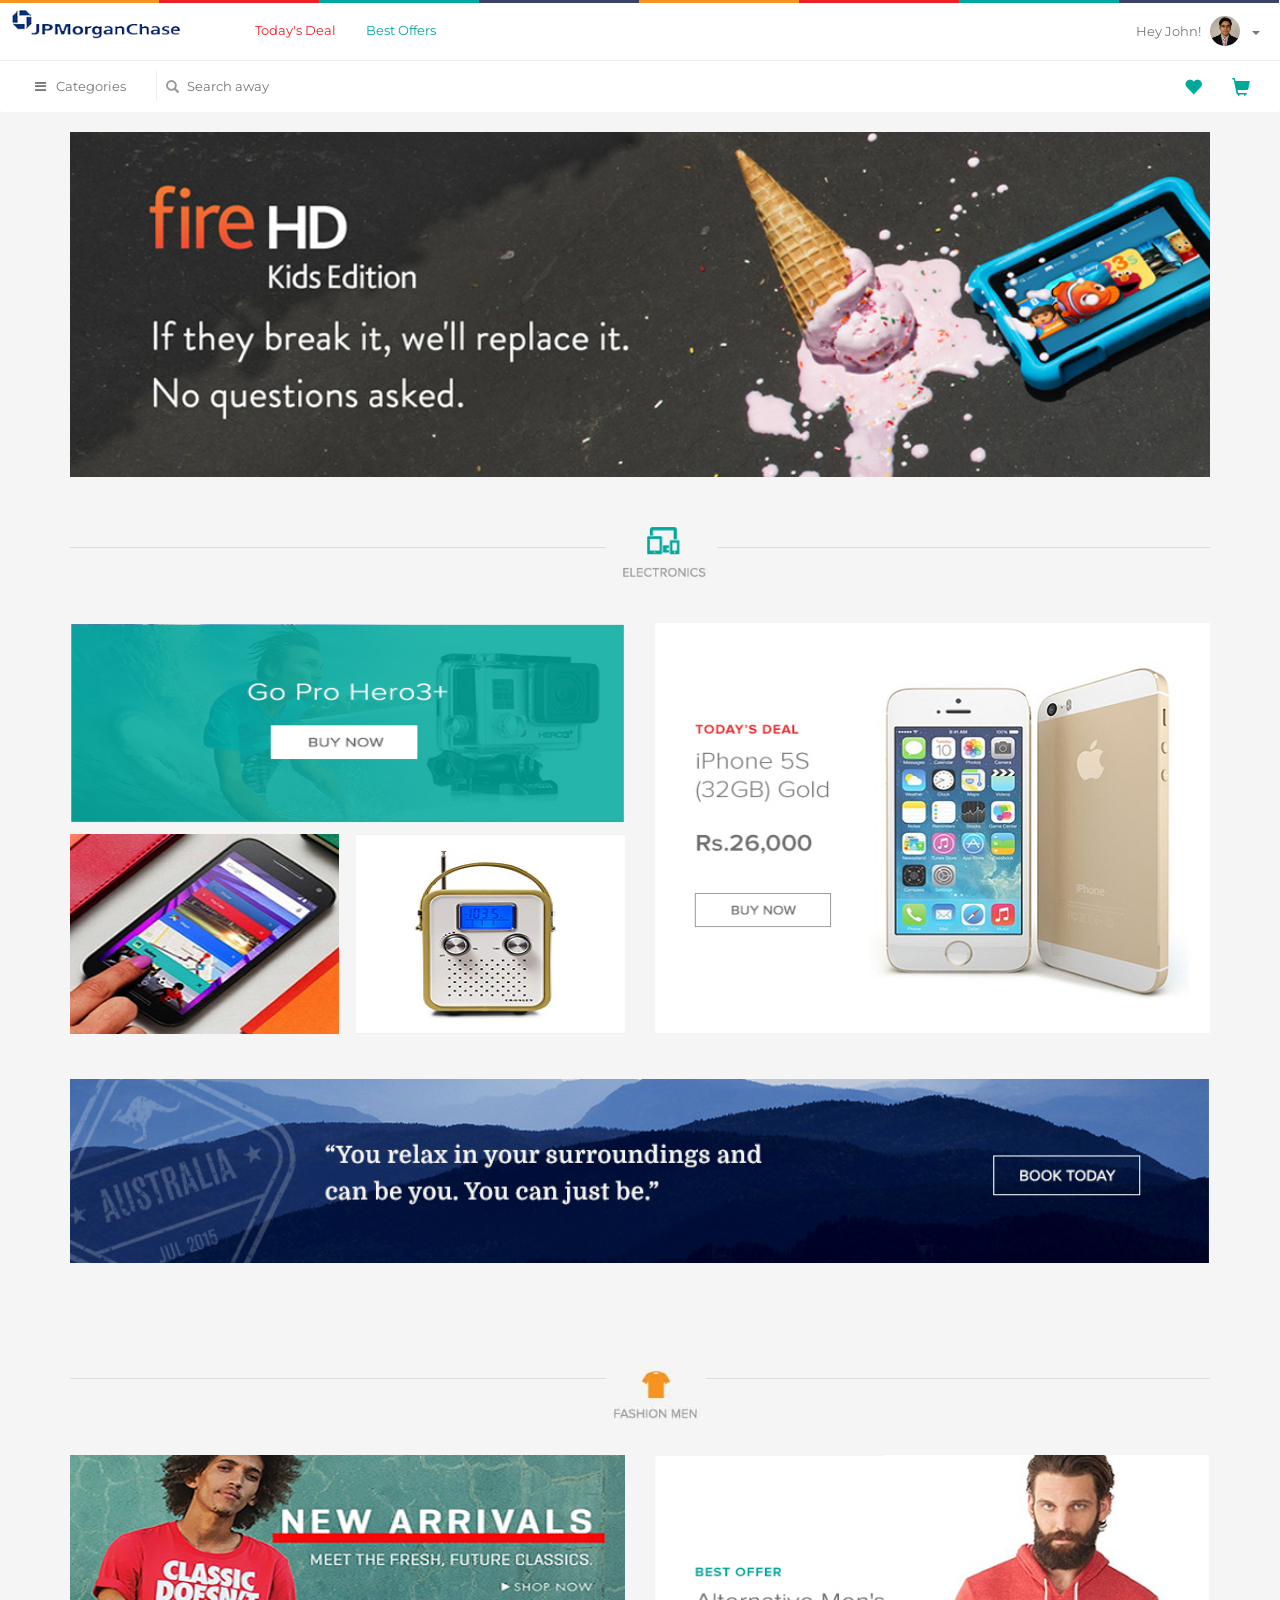
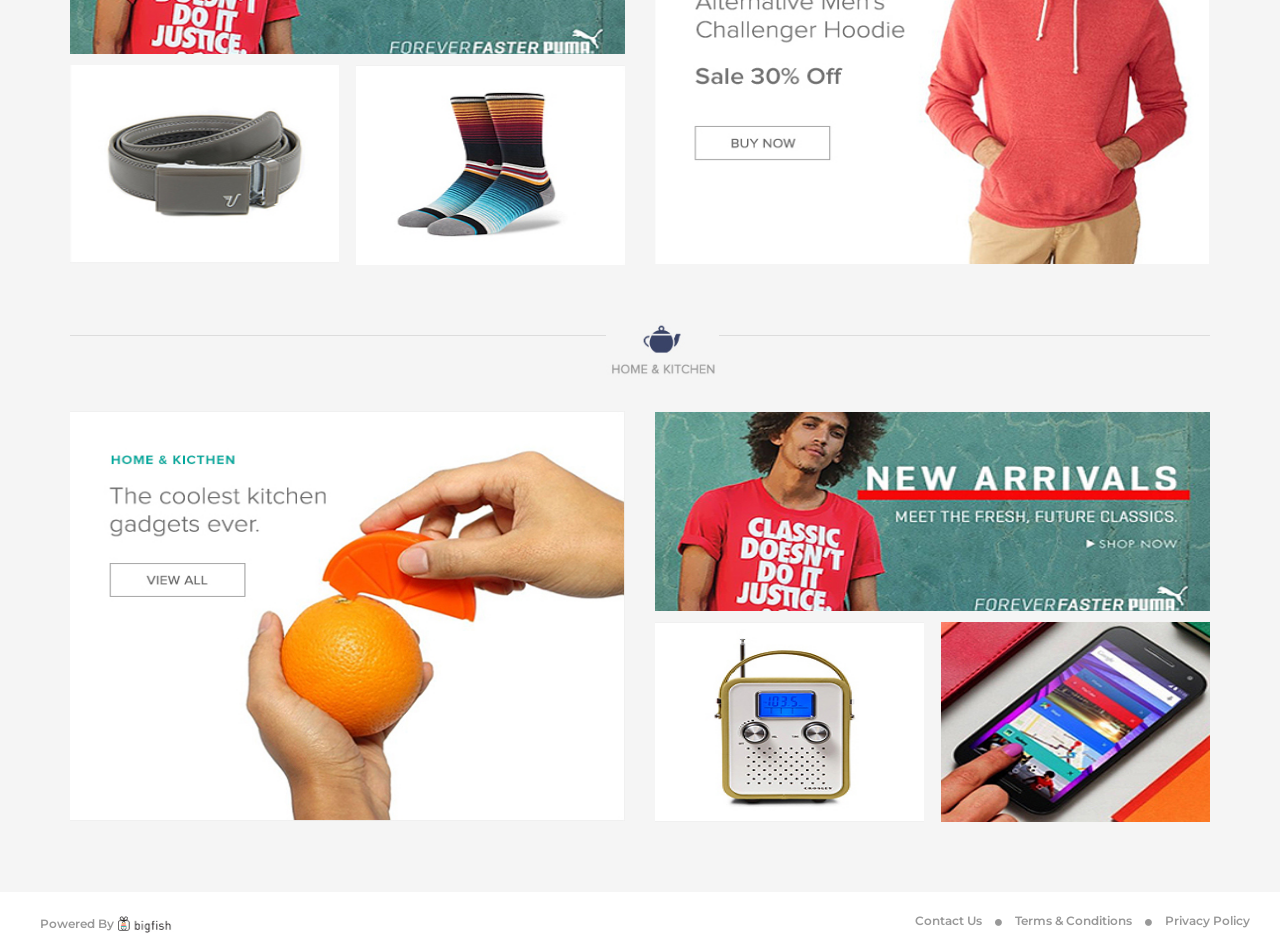
<file: index.html>
<!DOCTYPE html>
<html lang="en">
  <head>
    <title>Online Shop</title>
    <meta charset="utf-8">
    <meta name="viewport" content="width=device-width, initial-scale=1">
    <link href="https://fonts.googleapis.com/css?family=Montserrat" rel="stylesheet">
    <link rel="stylesheet" href="https://maxcdn.bootstrapcdn.com/bootstrap/3.3.6/css/bootstrap.min.css">
    <link rel="stylesheet" href="css/style.css">
    <script src="https://ajax.googleapis.com/ajax/libs/jquery/1.11.3/jquery.min.js"></script>
    <script src="https://maxcdn.bootstrapcdn.com/bootstrap/3.3.6/js/bootstrap.min.js"></script>
    <link href="https://maxcdn.bootstrapcdn.com/font-awesome/4.1.0/css/font-awesome.min.css" rel="stylesheet">
    <script src="js/jquery-2.1.3.min.js"></script>
    <!--include mixin-->
  </head>
  <body>
    <div class="container_main">
      <div class="row">
        <div style="position: fixed;top: 0px;z-index: 9999;" class="col-xs-12 pad_rmv">
          <div class="col-xs-3 pad_rmv">
            <div class="color1 col-xs-6 pad_rmv">&nbsp;</div>
            <div class="color2 col-xs-6 pad_rmv">&nbsp;</div>
          </div>
          <div class="col-xs-3 pad_rmv">
            <div class="color3 col-xs-6 pad_rmv">&nbsp;</div>
            <div class="color4 col-xs-6 pad_rmv">&nbsp;</div>
          </div>
          <div class="col-xs-3 pad_rmv">
            <div class="color5 col-xs-6 pad_rmv">&nbsp;</div>
            <div class="color6 col-xs-6 pad_rmv">&nbsp;</div>
          </div>
          <div class="col-xs-3 pad_rmv">
            <div class="color7 col-xs-6 pad_rmv">&nbsp;</div>
            <div class="color8 col-xs-6 pad_rmv">&nbsp;</div>
          </div>
        </div>
        <nav style="margin-bottom: 0px;border-bottom: 1px solid #eee;" class="navbar navbar-default navbar-fixed-top main_navbar">
          <div class="container-fluid main_container_fluid">
            <div class="navbar-header">
              <button type="button" data-toggle="collapse" data-target="#myNavbar" class="navbar-toggle"><span class="icon-bar"></span><span class="icon-bar"></span><span class="icon-bar"></span></button><a href="#" style="padding: 4px 10px;" class="navbar-brand"> <img src="img/JPmorgan.png" alt=".." style="width: 80%;"></a>
            </div>
            <div id="myNavbar" class="collapse navbar-collapse">
              <ul class="nav navbar-nav Mynavbar-nav">
                <li><a href="#" style="color:#ec2029;">Today's Deal</a></li>
                <li><a href="#" style="color:#03a79e;">Best Offers</a></li>
              </ul>
              <ul class="nav navbar-nav navbar-right">
                <li class="dropdown"><a data-toggle="dropdown" href="#" style="display: inline-block;padding: 6px 20px;height: 60px;" class="dropdown-toggle">Hey John! &nbsp;
                    <div style="display: inline-block;top: 10px;position: relative;" class="media">
                      <div href="" style="" class="media-left"><img src="img/square.jpg" alt=".." style="width:30px;height:30px;" class="img-circle"></div>
                    </div><span class="caret"></span></a>
                  <ul class="dropdown-menu">
                    <li><a href="#">Accounts</a></li>
                    <li><a href="#">Settings</a></li>
                    <li><a href="#">Logout</a></li>
                  </ul>
                </li>
              </ul>
            </div>
          </div>
          <div style="width:370px;position:fixed;height:100%;right: -370px;background: #fff;padding:0px 5px;" class="offcanvas_cart">
            <div style="padding:10px 20px;border-bottom:1px solid #eee;border-top:1px solid #eee;" class="col-xs-12">
              <div class="col-xs-6 pad_rmv">
                <button type="button" class="close offcanvas_cart_close">×</button>
                <div style="float:right;padding: 4px 25px;border: 1px solid #eee;" class="wishlist myActive"><span style="font-size: 18px;padding: 5px;" class="glyphicon glyphicon-heart"></span>
                  <!--img(src="img/heart.png" alt="..", style="width:;")-->
                  <label>Wishlist  </label>
                </div>
              </div>
              <div class="col-xs-6 pad_rmv">
                <div style="float:left;padding: 4px 31px;border: 1px solid #eee;" class="cart"><span style="font-size: 18px;padding: 5px;" class="glyphicon glyphicon-shopping-cart"></span>
                  <!--img(src="img/heart.png" alt="..", style="width:;")-->
                  <label>Cart (02) </label>
                </div>
              </div>
            </div>
            <div style="padding: 18px 20px;border-bottom:1px solid #eee;" class="col-xs-12">
              <div class="col-xs-6 pad_rmv">
                <div style="padding: 5px 5px;" class="item_details">
                  <div class="media"><a href="#" class="media-left"><img src="img/aviation1.jpg" style="width: 55px;" alt="Generic placeholder image" class="media-object"></a>
                    <div class="media-body">
                      <h6 style="color: #c1c1c1;" class="media-heading">
                         
                        Aviation Classic Desktop Travel..
                      </h6>
                    </div>
                  </div>
                </div>
              </div>
              <div class="col-xs-6 pad_rmv">
                <div style="" class="price_cart"><span style="padding: 0px 20px;line-height: 4;" class="price"><b>Rs. 1,800</b></span><span style="padding:2px;border:1px solid #eee;float:right;margin: 10px 5px;" class="cart_square"><span style="font-size: 18px;padding: 7px;" class="glyphicon glyphicon-shopping-cart"></span>
                    <!--img(src="img/heart.png" alt="..", style="")--></span></div>
              </div>
            </div>
            <div style="padding: 18px 20px;border-bottom:1px solid #eee;" class="col-xs-12">
              <div class="col-xs-6 pad_rmv">
                <div style="padding: 5px 5px;" class="item_details">
                  <div class="media"><a href="#" class="media-left"><img src="img/candle1.jpg" style="width: 55px;" alt="Generic placeholder image" class="media-object"></a>
                    <div class="media-body">
                      <h6 style="color: #c1c1c1;" class="media-heading">
                         
                        Transit Issue Travel Candle Amber
                      </h6>
                    </div>
                  </div>
                </div>
              </div>
              <div class="col-xs-6 pad_rmv">
                <div style="" class="price_cart"><span style="padding: 0px 20px;line-height: 4;" class="price"><b>Rs. 900</b></span><span style="padding:2px;border:1px solid #eee;float:right;margin: 10px 5px;" class="cart_square"><span style="font-size: 18px;padding: 7px;" class="glyphicon glyphicon-shopping-cart"></span>
                    <!--img(src="img/heart.png" alt="..", style="")-->
                    </span></div>
              </div>
            </div>
          </div>
        </nav>
      </div>
      <div class="row">
        <nav class="navbar navbar-default">
          <div class="container-fluid">
            <ul class="nav navbar-nav list-inline sec_nav">
              <li><a href="#"><i aria-hidden="true" style="padding-right: 10px;" class="fa fa-bars"></i>Categories</a></li>
              <li>
                <div class="mycontent-left"></div>
              </li>
              <li style="padding: 10px 10px;">
                <div class="search">
                  <input type="text" placeholder="Search away" style="padding-left: 30px;border: none;height:30px;border-left: 1px solid #eee;"><span for="email" rel="tooltip" title="email" style="position: absolute;left: 15px;top:15px;padding: 4px 5px;" class="glyphicon glyphicon-search"></span>
                </div>
                <!--input#usr.form-control(type='text',placeholder="Search away")-->
              </li>
            </ul>
            <ul style="margin: 0 0;" class="nav navbar-nav navbar-right">
              <li style="padding: 10px;display: inline-block;" class="wishlist_home"><a href="#" style="padding: 0px;"><span style="font-size: 18px;padding: 5px;color: #00a899;" class="glyphicon glyphicon-heart"></span>
                  <!--img(src='img/heart.png', alt='..')--></a></li>
              <li style="padding: 10px;display: inline-block;" class="cart_home"><a href="#" style="padding: 0px;"><span style="font-size: 18px;padding: 5px;color: #00a899;" class="glyphicon glyphicon-shopping-cart"></span>
                  <!--img(src='img/cart.png', alt='..')-->
                  </a></li>
            </ul>
          </div>
        </nav>
      </div>
      <div class="container"> 
        <div style="" class="row site_content">
          <div class="col-xs-12">
            <div class="fire_hd"><a href="#"><img src="img/top.jpg" alt=".." style="width:100%;"></a></div>
          </div>
          <div class="col-xs-12">
            <div class="seperator">
              <div style="position:relative;" class="seperator_container">
                <hr class="style1"><span href="#" style="position:absolute;top:-30px;left:47%;"><img src="img/Electronic seperator1.jpg" alt=".." style="width: 90%;"></span>
              </div>
            </div>
          </div>
          <div class="col-xs-12 pad_rmv">
            <div class="go_ip clearfix">
              <div style="padding-top:5px;" class="col-md-6 clearfix">
                <div class="col-xs-12 pad_rmv">
                  <div class="upper_cont col-xs-12 pad_rmv"><a href="#"><img src="img/Go pro.jpg" alt=".." style="width:100%;"></a></div>
                  <div class="lower_cont clearfix"><span style="padding-top: 11px;" class="col-xs-6 pad_rmv"><a href="#" style="padding-right:4px;"><img src="img/mobile.jpg" alt=".." style="width:97%;"></a></span><span style="padding-top: 11px;text-align: right;" class="col-xs-6 pad_rmv"><a href="#"><img src="img/transistor.jpg" alt=".." style="width:97%;"></a></span></div>
                </div>
              </div>
              <div style="padding-top:5px;" class="col-md-6">
                <div class="ip"><a href="#"><img src="img/Iphone.jpg" alt=".." style="width:100%;height: 410px;"></a></div>
              </div>
            </div>
          </div>
          <div class="col-xs-12">
            <div class="hills"><a href="#"><img src="img/blue Hills.jpg" alt=".." style="width:100%;"></a></div>
          </div>
          <div class="col-xs-12">
            <div class="seperator">
              <div style="position:relative;" class="seperator_container">
                <hr class="style1"><span href="#" style="position:absolute;top:-30px;left:47%;"><img src="img/fashion_seperator.jpg" alt=".." style="width: 90%;"></span>
              </div>
            </div>
          </div>
          <div class="col-xs-12 pad_rmv">
            <div class="go_ip clearfix">
              <div style="padding-top:5px;" class="col-md-6 clearfix">
                <div class="col-xs-12 pad_rmv">
                  <div class="upper_cont col-xs-12 pad_rmv"><a href="#"><img src="img/New arrival.jpg" alt=".." style="width:100%;"></a></div>
                  <div class="lower_cont clearfix"><span style="padding-top: 11px;" class="col-xs-6 pad_rmv"><a href="#" style="padding-right:4px;"><img src="img/Belt.jpg" alt=".." style="width:97%;"></a></span><span style="padding-top: 11px;text-align: right;" class="col-xs-6 pad_rmv"><a href="#"><img src="img/socks.jpg" alt=".." style="width:97%;"></a></span></div>
                </div>
              </div>
              <div style="padding-top:5px;" class="col-md-6">
                <div class="ip"><a href="#"><img src="img/beard_guy.jpg" alt=".." style="width:100%;height: 410px;"></a></div>
              </div>
            </div>
          </div>
          <div class="col-xs-12">
            <div class="seperator">
              <div style="position:relative;" class="seperator_container">
                <hr class="style1"><span href="#" style="position:absolute;top:-30px;left:47%;"><img src="img/home_seperator.jpg" alt=".." style="width: 90%;"></span>
              </div>
            </div>
          </div>
          <div class="col-xs-12 pad_rmv">
            <div class="go_ip clearfix">
              <div style="padding-top:5px;" class="col-md-6">
                <div class="ip"><a href="#"><img src="img/orange.jpg" alt=".." style="width:100%;height: 410px;"></a></div>
              </div>
              <div style="padding-top:5px;" class="col-md-6 clearfix">
                <div class="col-xs-12 pad_rmv">
                  <div class="upper_cont col-xs-12 pad_rmv"><a href="#"><img src="img/New arrival.jpg" alt=".." style="width:100%;"></a></div>
                  <div class="lower_cont clearfix"><span style="padding-top: 11px;" class="col-xs-6 pad_rmv"><a href="#" style="padding-right:4px;"><img src="img/transistor.jpg" alt=".." style="width:97%;"></a></span><span style="padding-top: 11px;text-align: right;" class="col-xs-6 pad_rmv"><a href="#"><img src="img/mobile.jpg" alt=".." style="width:97%;"></a></span></div>
                </div>
              </div>
            </div>
          </div>
        </div>
      </div>
    </div>
    <footer class="footer">
      <div class="col-xs-4"> 
        <p><span style="line-height:2;">Powered By</span><img src="img/poweredBy.jpg" alt=".." style="width:60px;"></p>
      </div>
      <div class="col-xs-8">
        <ul class="navbar-right list-inline footer_links">
          <li><a href="#">Contact Us</a></li>
          <li><i aria-hidden="true" style="font-size: 8px;color: #999999;" class="fa fa-circle"></i></li>
          <li><a href="#">Terms & Conditions</a></li>
          <li><i aria-hidden="true" style="font-size: 8px;color: #999999;" class="fa fa-circle"></i></li>
          <li><a href="#">Privacy Policy</a></li>
        </ul>
      </div>
    </footer>
    <div style="position:fixed;top:60px;width:100%;height:100%;background-color:black;opacity:0.2;z-index:9;display:none;" class="ovrlay"></div>
    <script>
      jQuery('.cart_home').click(function() {
      jQuery('.offcanvas_cart').toggleClass('slide-menu');
      $(".ovrlay").css("display","block");
      });
      jQuery('.wishlist_home').click(function() {
      jQuery('.offcanvas_cart').toggleClass('slide-menu');
      $(".ovrlay").css("display","block");
      });
      
      jQuery('.offcanvas_cart_close').click(function() {
      jQuery('.offcanvas_cart').toggleClass('slide-menu');
      $(".ovrlay").css("display","none");
      });
      
      jQuery('.ovrlay').click(function() {
      jQuery('.offcanvas_cart').toggleClass('slide-menu');
      $(".ovrlay").css("display","none");
      });
    </script>
  </body>
</html>
</file>
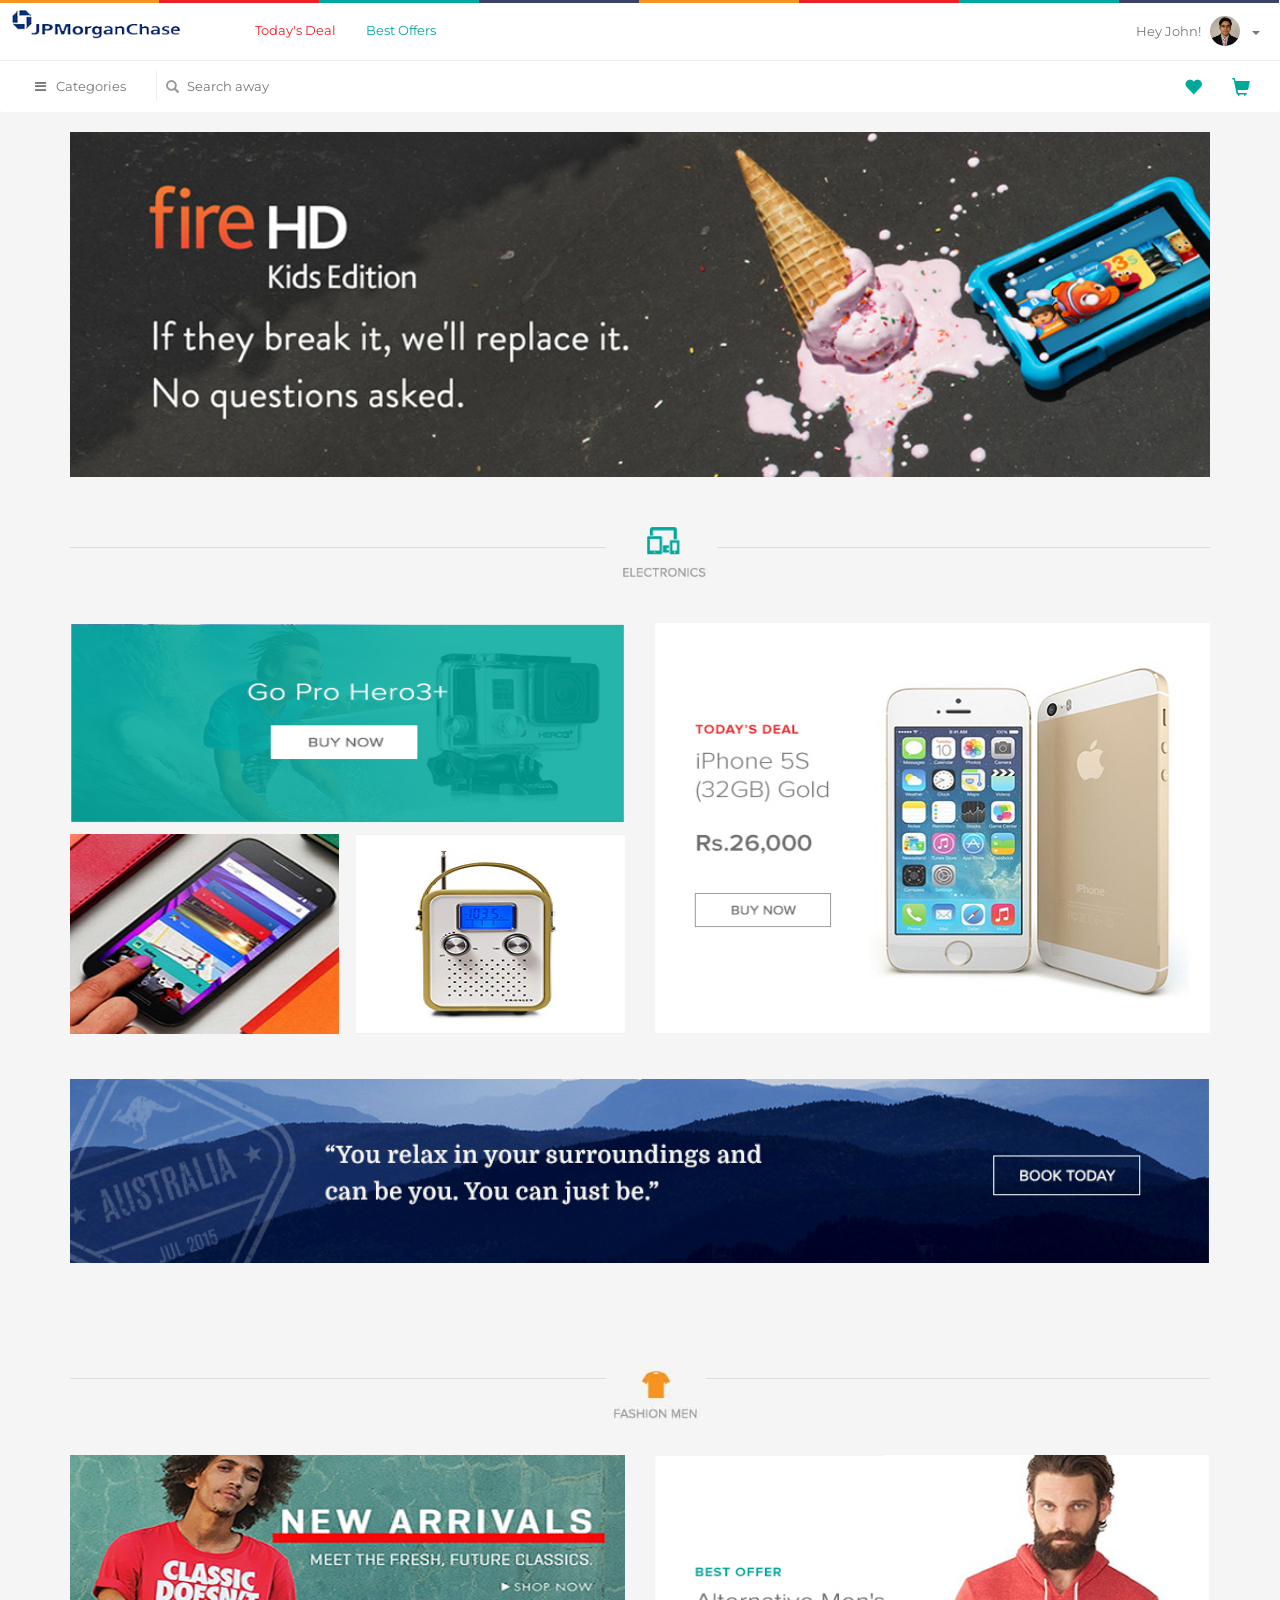
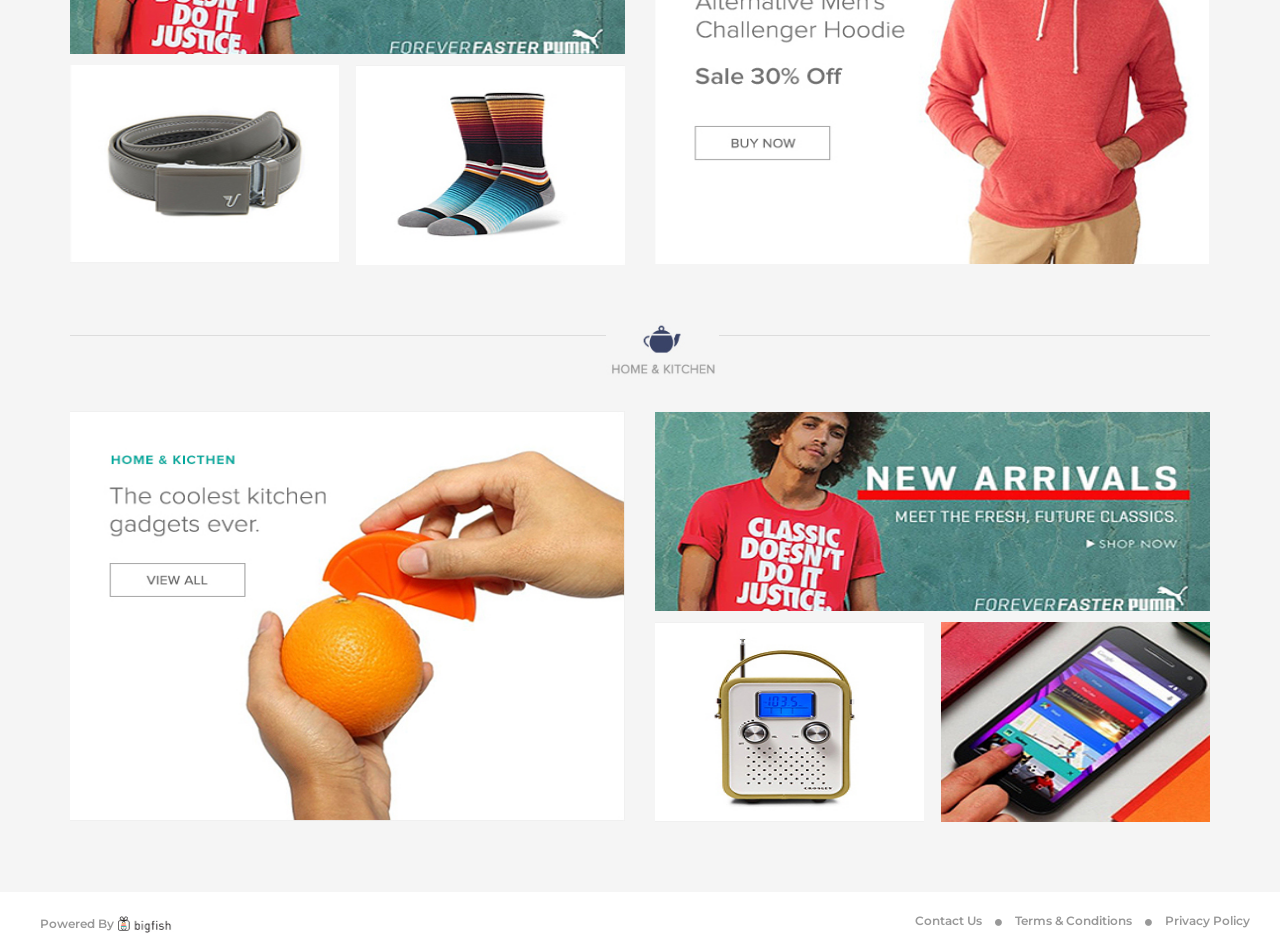
<file: bigFish.html>
<!DOCTYPE html>
<html lang="en">
  <head>
    <title>Online Shop</title>
    <meta charset="utf-8">
    <meta name="viewport" content="width=device-width, initial-scale=1">
    <link href="https://fonts.googleapis.com/css?family=Montserrat" rel="stylesheet">
    <link rel="stylesheet" href="https://maxcdn.bootstrapcdn.com/bootstrap/3.3.6/css/bootstrap.min.css">
    <link rel="stylesheet" href="css/style.css">
    <script src="https://ajax.googleapis.com/ajax/libs/jquery/1.11.3/jquery.min.js"></script>
    <script src="https://maxcdn.bootstrapcdn.com/bootstrap/3.3.6/js/bootstrap.min.js"></script>
    <link href="https://maxcdn.bootstrapcdn.com/font-awesome/4.1.0/css/font-awesome.min.css" rel="stylesheet">
    <script src="js/jquery-2.1.3.min.js"></script>
    <!--include mixin-->
  </head>
  <body>
    <div class="container_main">
      <div class="row">
        <div style="position: fixed;top: 0px;z-index: 9999;" class="col-xs-12 pad_rmv">
          <div class="col-xs-3 pad_rmv">
            <div class="color1 col-xs-6 pad_rmv">&nbsp;</div>
            <div class="color2 col-xs-6 pad_rmv">&nbsp;</div>
          </div>
          <div class="col-xs-3 pad_rmv">
            <div class="color3 col-xs-6 pad_rmv">&nbsp;</div>
            <div class="color4 col-xs-6 pad_rmv">&nbsp;</div>
          </div>
          <div class="col-xs-3 pad_rmv">
            <div class="color5 col-xs-6 pad_rmv">&nbsp;</div>
            <div class="color6 col-xs-6 pad_rmv">&nbsp;</div>
          </div>
          <div class="col-xs-3 pad_rmv">
            <div class="color7 col-xs-6 pad_rmv">&nbsp;</div>
            <div class="color8 col-xs-6 pad_rmv">&nbsp;</div>
          </div>
        </div>
        <nav style="margin-bottom: 0px;border-bottom: 1px solid #eee;" class="navbar navbar-default navbar-fixed-top main_navbar">
          <div class="container-fluid main_container_fluid">
            <div class="navbar-header">
              <button type="button" data-toggle="collapse" data-target="#myNavbar" class="navbar-toggle"><span class="icon-bar"></span><span class="icon-bar"></span><span class="icon-bar"></span></button><a href="#" style="padding: 4px 10px;" class="navbar-brand"> <img src="img/JPmorgan.png" alt=".." style="width: 80%;"></a>
            </div>
            <div id="myNavbar" class="collapse navbar-collapse">
              <ul class="nav navbar-nav Mynavbar-nav">
                <li><a href="#" style="color:#ec2029;">Today's Deal</a></li>
                <li><a href="#" style="color:#03a79e;">Best Offers</a></li>
              </ul>
              <ul class="nav navbar-nav navbar-right">
                <li class="dropdown"><a data-toggle="dropdown" href="#" style="display: inline-block;padding: 6px 20px;height: 60px;" class="dropdown-toggle">Hey John! &nbsp;
                    <div style="display: inline-block;top: 10px;position: relative;" class="media">
                      <div href="" style="" class="media-left"><img src="img/square.jpg" alt=".." style="width:30px;height:30px;" class="img-circle"></div>
                    </div><span class="caret"></span></a>
                  <ul class="dropdown-menu">
                    <li><a href="#">Accounts</a></li>
                    <li><a href="#">Settings</a></li>
                    <li><a href="#">Logout</a></li>
                  </ul>
                </li>
              </ul>
            </div>
          </div>
          <div style="width:370px;position:fixed;height:100%;right: -370px;background: #fff;padding:0px 5px;" class="offcanvas_cart">
            <div style="padding:10px 20px;border-bottom:1px solid #eee;border-top:1px solid #eee;" class="col-xs-12">
              <div class="col-xs-6 pad_rmv">
                <div style="float:right;padding: 4px 25px;border: 1px solid #eee;" class="wishlist myActive"><span style="font-size: 18px;padding: 5px;" class="glyphicon glyphicon-heart"></span>
                  <!--img(src="img/heart.png" alt="..", style="width:;")-->
                  <label>Wishlist  </label>
                </div>
              </div>
              <div class="col-xs-6 pad_rmv">
                <div style="float:left;padding: 4px 35px;border: 1px solid #eee;" class="cart"><span style="font-size: 18px;padding: 5px;" class="glyphicon glyphicon-shopping-cart"></span>
                  <!--img(src="img/heart.png" alt="..", style="width:;")-->
                  <label>Cart (02) </label>
                </div>
              </div>
            </div>
            <div style="padding: 18px 20px;border-bottom:1px solid #eee;" class="col-xs-12">
              <div class="col-xs-6 pad_rmv">
                <div style="padding: 5px 5px;" class="item_details">
                  <div class="media"><a href="#" class="media-left"><img src="img/aviation1.jpg" style="width: 55px;" alt="Generic placeholder image" class="media-object"></a>
                    <div class="media-body">
                      <h6 style="color: #c1c1c1;" class="media-heading">

                        Aviation Classic Desktop Travel..
                      </h6>
                    </div>
                  </div>
                </div>
              </div>
              <div class="col-xs-6 pad_rmv">
                <div style="" class="price_cart"><span style="padding: 0px 20px;line-height: 4;" class="price"><b>Rs. 1,800</b></span><span style="padding:2px;border:1px solid #eee;float:right;margin: 10px 5px;" class="cart_square"><span style="font-size: 18px;padding: 7px;" class="glyphicon glyphicon-shopping-cart"></span>
                    <!--img(src="img/heart.png" alt="..", style="")--></span></div>
              </div>
            </div>
            <div style="padding: 18px 20px;border-bottom:1px solid #eee;" class="col-xs-12">
              <div class="col-xs-6 pad_rmv">
                <div style="padding: 5px 5px;" class="item_details">
                  <div class="media"><a href="#" class="media-left"><img src="img/candle1.jpg" style="width: 55px;" alt="Generic placeholder image" class="media-object"></a>
                    <div class="media-body">
                      <h6 style="color: #c1c1c1;" class="media-heading">

                        Transit Issue Travel Candle Amber
                      </h6>
                    </div>
                  </div>
                </div>
              </div>
              <div class="col-xs-6 pad_rmv">
                <div style="" class="price_cart"><span style="padding: 0px 20px;line-height: 4;" class="price"><b>Rs. 900</b></span><span style="padding:2px;border:1px solid #eee;float:right;margin: 10px 5px;" class="cart_square"><span style="font-size: 18px;padding: 7px;" class="glyphicon glyphicon-shopping-cart"></span>
                    <!--img(src="img/heart.png" alt="..", style="")-->
                    </span></div>
              </div>
            </div>
          </div>
        </nav>
      </div>
      <div class="row">
        <nav class="navbar navbar-default">
          <div class="container-fluid">
            <ul class="nav navbar-nav list-inline sec_nav">
              <li><a href="#"><i aria-hidden="true" style="padding-right: 10px;" class="fa fa-bars"></i>Categories</a></li>
              <li>
                <div class="mycontent-left"></div>
              </li>
              <li style="padding: 10px 10px;">
                <div class="search">
                  <input type="text" placeholder="Search away" style="padding-left: 30px;border: none;height:30px;border-left: 1px solid #eee;"><span for="email" rel="tooltip" title="email" style="position: absolute;left: 15px;top:15px;padding: 4px 5px;" class="glyphicon glyphicon-search"></span>
                </div>
                <!--input#usr.form-control(type='text',placeholder="Search away")-->
              </li>
            </ul>
            <ul style="margin: 0 0;" class="nav navbar-nav navbar-right">
              <li style="padding: 10px;display: inline-block;" class="wishlist_home"><a href="#" style="padding: 0px;"><span style="font-size: 18px;padding: 5px;color: #00a899;" class="glyphicon glyphicon-heart"></span>
                  <!--img(src='img/heart.png', alt='..')--></a></li>
              <li style="padding: 10px;display: inline-block;" class="cart_home"><a href="#" style="padding: 0px;"><span style="font-size: 18px;padding: 5px;color: #00a899;" class="glyphicon glyphicon-shopping-cart"></span>
                  <!--img(src='img/cart.png', alt='..')-->
                  </a></li>
            </ul>
          </div>
        </nav>
      </div>
      <div class="container">
        <div style="" class="row site_content">
          <div class="col-xs-12">
            <div class="fire_hd"><a href="#"><img src="img/top.jpg" alt=".." style="width:100%;"></a></div>
          </div>
          <div class="col-xs-12">
            <div class="seperator">
              <div style="position:relative;" class="seperator_container">
                <hr class="style1"><span href="#" style="position:absolute;top:-30px;left:47%;"><img src="img/Electronic seperator1.jpg" alt=".." style="width: 90%;"></span>
              </div>
            </div>
          </div>
          <div class="col-xs-12 pad_rmv">
            <div class="go_ip clearfix">
              <div style="padding-top:5px;" class="col-md-6 clearfix">
                <div class="col-xs-12 pad_rmv">
                  <div class="upper_cont col-xs-12 pad_rmv"><a href="#"><img src="img/Go pro.jpg" alt=".." style="width:100%;"></a></div>
                  <div class="lower_cont clearfix"><span style="padding-top: 11px;" class="col-xs-6 pad_rmv"><a href="#" style="padding-right:4px;"><img src="img/mobile.jpg" alt=".." style="width:97%;"></a></span><span style="padding-top: 11px;text-align: right;" class="col-xs-6 pad_rmv"><a href="#"><img src="img/transistor.jpg" alt=".." style="width:97%;"></a></span></div>
                </div>
              </div>
              <div style="padding-top:5px;" class="col-md-6">
                <div class="ip"><a href="#"><img src="img/Iphone.jpg" alt=".." style="width:100%;height: 410px;"></a></div>
              </div>
            </div>
          </div>
          <div class="col-xs-12">
            <div class="hills"><a href="#"><img src="img/blue Hills.jpg" alt=".." style="width:100%;"></a></div>
          </div>
          <div class="col-xs-12">
            <div class="seperator">
              <div style="position:relative;" class="seperator_container">
                <hr class="style1"><span href="#" style="position:absolute;top:-30px;left:47%;"><img src="img/fashion_seperator.jpg" alt=".." style="width: 90%;"></span>
              </div>
            </div>
          </div>
          <div class="col-xs-12 pad_rmv">
            <div class="go_ip clearfix">
              <div style="padding-top:5px;" class="col-md-6 clearfix">
                <div class="col-xs-12 pad_rmv">
                  <div class="upper_cont col-xs-12 pad_rmv"><a href="#"><img src="img/New arrival.jpg" alt=".." style="width:100%;"></a></div>
                  <div class="lower_cont clearfix"><span style="padding-top: 11px;" class="col-xs-6 pad_rmv"><a href="#" style="padding-right:4px;"><img src="img/Belt.jpg" alt=".." style="width:97%;"></a></span><span style="padding-top: 11px;text-align: right;" class="col-xs-6 pad_rmv"><a href="#"><img src="img/socks.jpg" alt=".." style="width:97%;"></a></span></div>
                </div>
              </div>
              <div style="padding-top:5px;" class="col-md-6">
                <div class="ip"><a href="#"><img src="img/beard_guy.jpg" alt=".." style="width:100%;height: 410px;"></a></div>
              </div>
            </div>
          </div>
          <div class="col-xs-12">
            <div class="seperator">
              <div style="position:relative;" class="seperator_container">
                <hr class="style1"><span href="#" style="position:absolute;top:-30px;left:47%;"><img src="img/home_seperator.jpg" alt=".." style="width: 90%;"></span>
              </div>
            </div>
          </div>
          <div class="col-xs-12 pad_rmv">
            <div class="go_ip clearfix">
              <div style="padding-top:5px;" class="col-md-6">
                <div class="ip"><a href="#"><img src="img/orange.jpg" alt=".." style="width:100%;height: 410px;"></a></div>
              </div>
              <div style="padding-top:5px;" class="col-md-6 clearfix">
                <div class="col-xs-12 pad_rmv">
                  <div class="upper_cont col-xs-12 pad_rmv"><a href="#"><img src="img/New arrival.jpg" alt=".." style="width:100%;"></a></div>
                  <div class="lower_cont clearfix"><span style="padding-top: 11px;" class="col-xs-6 pad_rmv"><a href="#" style="padding-right:4px;"><img src="img/transistor.jpg" alt=".." style="width:97%;"></a></span><span style="padding-top: 11px;text-align: right;" class="col-xs-6 pad_rmv"><a href="#"><img src="img/mobile.jpg" alt=".." style="width:97%;"></a></span></div>
                </div>
              </div>
            </div>
          </div>
        </div>
      </div>
    </div>
    <footer class="footer">
      <div class="col-xs-4">
        <p><span style="line-height:2;">Powered By</span><img src="img/poweredBy.jpg" alt=".." style="width:60px;"></p>
      </div>
      <div class="col-xs-8">
        <ul class="navbar-right list-inline footer_links">
          <li><a href="#">Contact Us</a></li>
          <li><i aria-hidden="true" style="font-size: 8px;color: #999999;" class="fa fa-circle"></i></li>
          <li><a href="#">Terms & Conditions</a></li>
          <li><i aria-hidden="true" style="font-size: 8px;color: #999999;" class="fa fa-circle"></i></li>
          <li><a href="#">Privacy Policy</a></li>
        </ul>
      </div>
    </footer>
    <div style="position:fixed;top:60px;width:100%;height:100%;background-color:black;opacity:0.2;z-index:9;display:none;" class="ovrlay"></div>
    <script>
      jQuery('.cart_home').click(function() {
      jQuery('.offcanvas_cart').toggleClass('slide-menu');
      $(".ovrlay").css("display","block");
      });
      jQuery('.wishlist_home').click(function() {
      jQuery('.offcanvas_cart').toggleClass('slide-menu');
      $(".ovrlay").css("display","block");
      });

      jQuery('.ovrlay').click(function() {
      jQuery('.offcanvas_cart').toggleClass('slide-menu');
      $(".ovrlay").css("display","none");
      });
    </script>
  </body>
</html>
</file>
<file: css/style.css>
.navbar-default {
    background-color: #fff;
    border-color: #fff;
}
.main_navbar, .main_container_fluid {
    min-height: 60px;
  }
body {
    background-color:#f5f5f5;
    font-family: 'Montserrat', sans-serif;
    font-size: 13px;
    overflow-x: hidden;
    color: #999;
}
.search>input:focus {
  border: none !important;
}
.mycontent-left {
  border-right: 1px dashed #333;
}
.container_main {
  width: 97.8%;
  margin: 0 auto;
  padding: 60px 0px;
}
.Mynavbar-nav>li>a {
    line-height: 30px;
}
hr.style1{
	border-top: 1px solid #dcdcdc;
}
 .seperator {
    padding: 50px 0px;
}
.pad_rmv {
  padding: 0px;
}
.upper_cont>a>img, .lower_cont>span>a>img {
  height: 200px;
}

.lower_cont {
  padding-top: 10px;
}
.hills {
      padding: 45px 0;
}

.footer {
    padding: 20px 25px;
    position: relative;
    bottom: -10px;
    width: 100%;
    height: 60px;
    background-color: #fff;
    color: #999999;
    font-size: 12px;
    font-weight: 600;
}

.footer_links {
  color: #999999;
  font-size: 12px;
  font-weight: 600;
  text-align: right;
}

.footer_links>li>a {
    color: #999999;
    text-decoration: none;
}
.footer_links>li>a:focus, .footer_links>li>a:hover {
    color: #999999;
    text-decoration: none;
}

.slide-menu{
    transform: translate(-100%, 0);
    -ms-transform: translate(-100%, 0);
    -moz-transform: translate(-100%, 0);
    -webkit-transform: translate(-100%, 0);
    -o-transform: translate(-100%, 0);
    -webkit-transition-duration: 1s;
    transition: transform 0.8s ease;
}

.wishlist:hover, .cart:hover  {
  background-color: #00a899;
  color: #fff !important;
  cursor: pointer;
}
.cart_square {
  cursor: pointer;
}

.myActive {
  background-color: #00a899;
  color: #fff;
}

.glyphicon {
    position: relative;
    top: 2px;
}

.color1, .color2, .color3, .color4, .color5, .color6, .color7, .color8 {
  border: 3px;
}

.color1 {
  background-color: #f69220 ;
  height: 3px;
}
.color2 {
  background-color: #ec2127 ;
  height: 3px;
}
.color3 {
  background-color: #00a79d ;
  height: 3px;
}
.color4 {
  background-color: #394367 ;
  height: 3px;
}
.color5 {
  background-color: #f69220 ;
  height: 3px;
}
.color6 {
  background-color: #ec2127 ;
  height: 3px;
}
.color7 {
  background-color: #00a79d ;
  height: 3px;
}
.color8 {
  background-color: #394367 ;
  height: 3px;
}

.sec_nav>li>a, .sec_nav>li {
    display: inline-block;
  }

.offcanvas_cart_close {
    float: left;
    top: 7px;
    position: relative;
    left: -10px;
    margin: 5px;
  }

@media (max-width: 500px) {
  .seperator_container>span { left:30% !important; }
}
@media (min-width: 501px) and (max-width: 768px) {
  .seperator_container>span { left:40% !important; }
}
</file>
